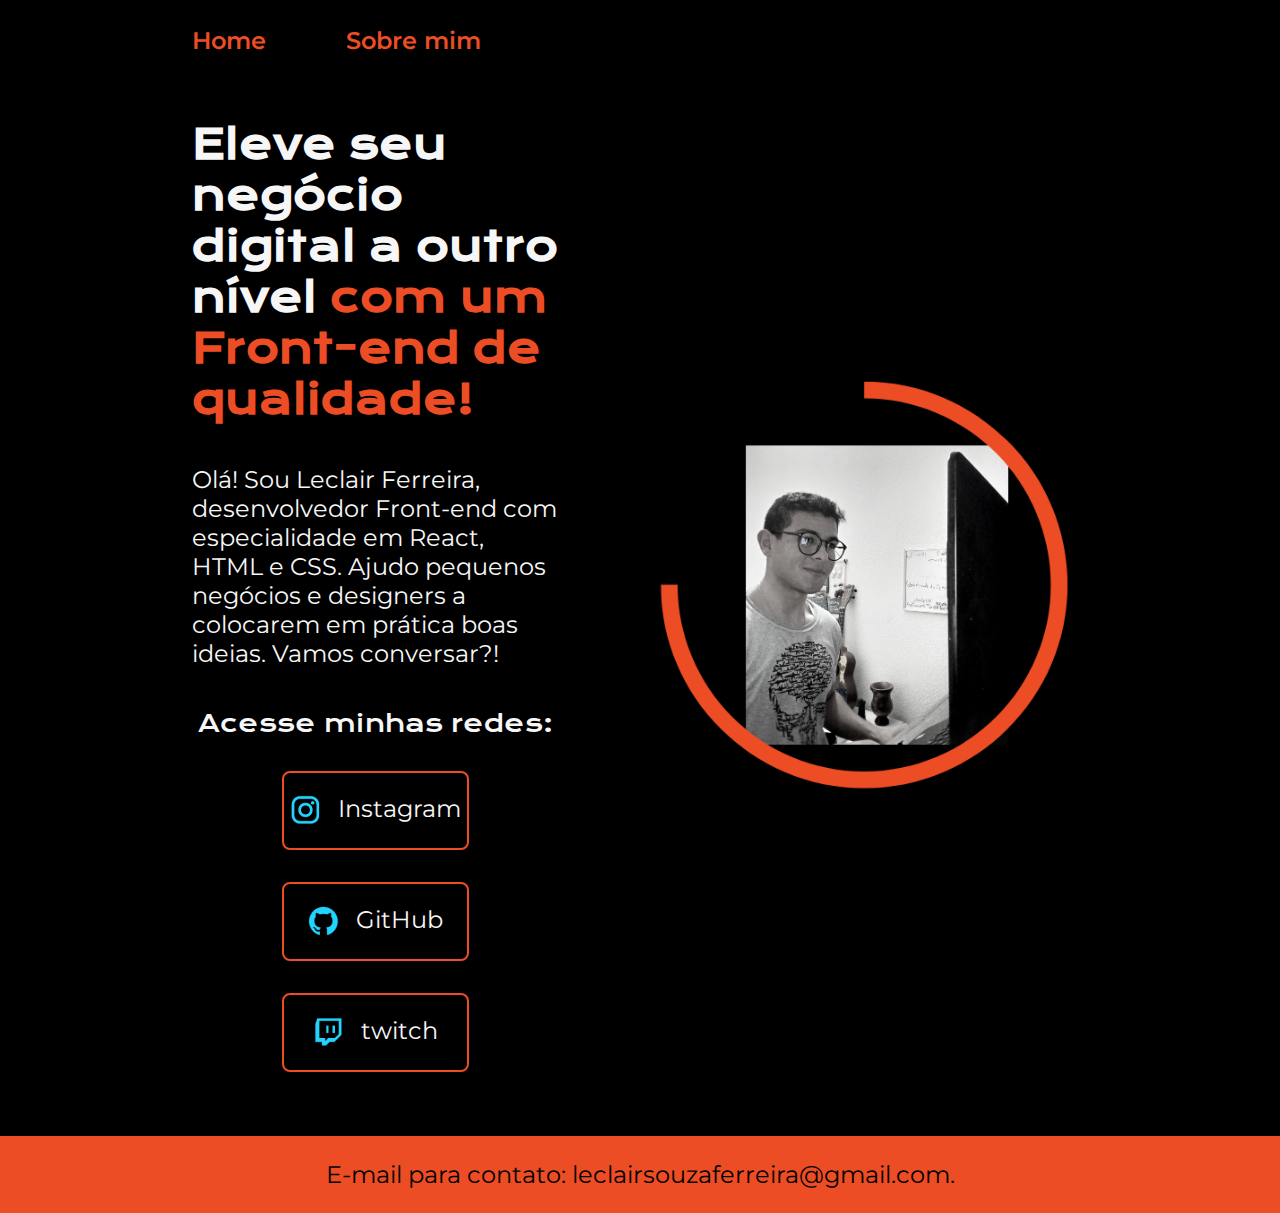
<file: index.html>
<!DOCTYPE html>
<html lang="pt-br">

<head>
    <meta charset="UTF-8"> 
    <meta http-equiv="X-UA-Compatible" content="IE=edge">
    <meta name="viewport" content="width=device-width, initial-scale=1.0">
    <title>Portifolio</title>
    <link rel="stylesheet" href="./estyles/style.css">
</head>

<body>

    <header class="cabecalho">
        <nav class="cabecalho__menu">
            <a class="cabecalho__menu__link" href="index.html">Home</a>  
            <a class="cabecalho__menu__link" href="about.html">Sobre mim</a>
        </nav>
    </header>

    <main class="apresentacao">

        <section class="apresentacao__conteudo">
        <h1 class="apresentacao__conteudo__titulo">Eleve seu negócio digital a outro nível 
            <strong class="titulo-destaque">com um Front-end de qualidade!
            </strong></h1>

            <p class="apresentacao__conteudo__txt">Olá! Sou Leclair Ferreira, desenvolvedor
            Front-end com especialidade em React, HTML e
            CSS. Ajudo pequenos negócios e designers a 
            colocarem em prática boas ideias. Vamos 
            conversar?!</p>

        <div class="apresentacao__link">

            <h2 class="apresentacao__link__subtitulo">Acesse minhas redes:</h2>
            <a class="apresentacao__links__link" href="https://www.instagram.com/leclairsf/">
                <img src="./assets/instagram.png">
                Instagram</a>
            <a class="apresentacao__links__link" href="https://github.com/LeclairSF">
                <img src="./assets/github.png">
                GitHub
            </a>
            <a class="apresentacao__links__link" href="https://twitch.tv">
                <img src="./assets/twitch.png">
                twitch</a>
        </div>

        </section>

            <img class="apresentacao__imagem"src="./assets/imagem.png" alt="Foto de Leclair Ferreira programando">
    </main>
    <footer class="rodape">
        <p>E-mail para contato: leclairsouzaferreira@gmail.com.</p>
    </footer>
</body>
</html>
</file>
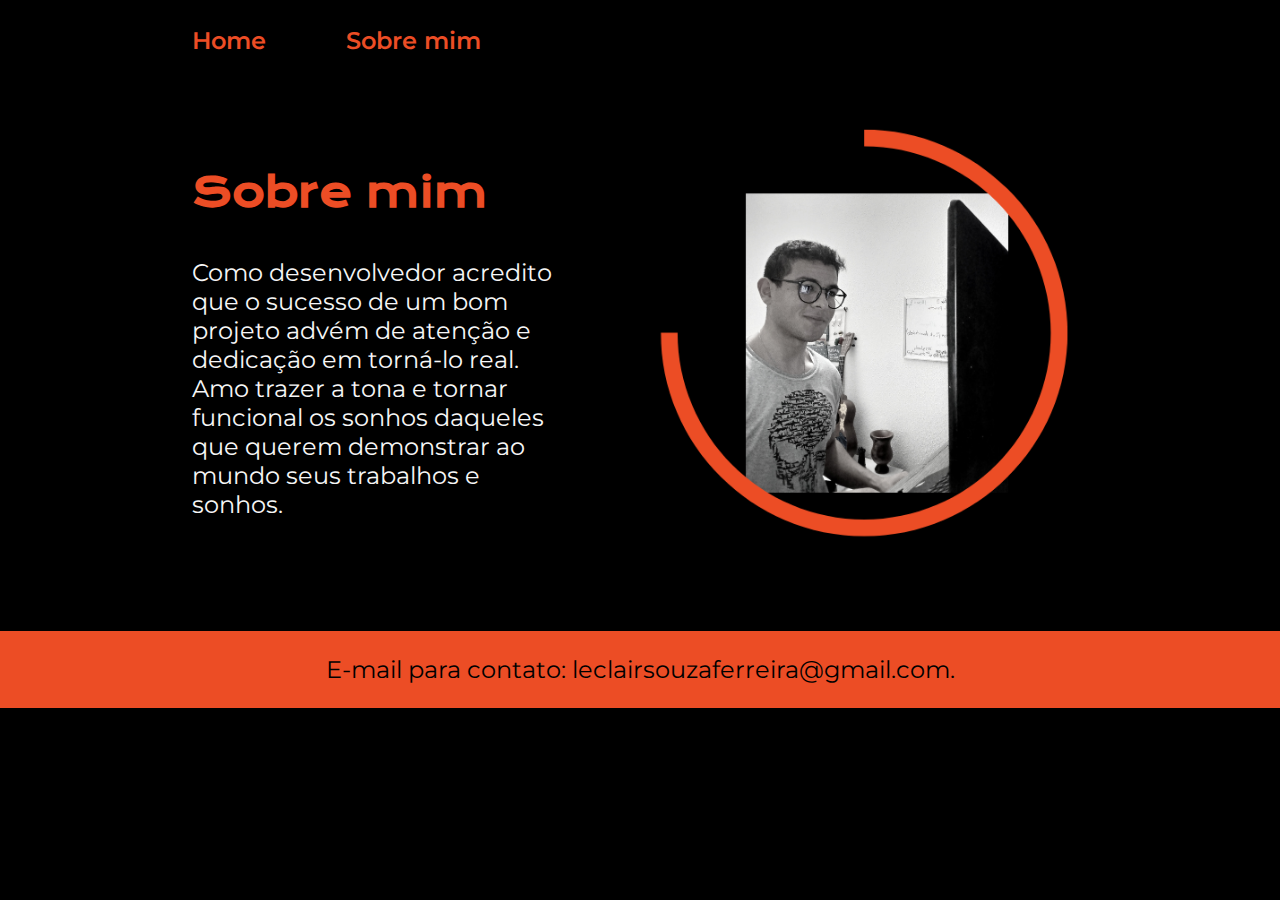
<file: about.html>
<!DOCTYPE html>
<html lang="pt-br">

<head>
    <meta charset="UTF-8">
    <meta name="viewport" content="width=device-width, initial-scale=1.0">
    <title>Sobre mim</title>
    <link rel="stylesheet" href="./estyles/style.css">
</head>

<body>
    <header class="cabecalho">
        <nav class="cabecalho__menu">
        <a class="cabecalho__menu__link" href="index.html">Home</a>  
        <a class="cabecalho__menu__link" href="about.html">Sobre mim</a>
    </nav>
</header>

    <main class="apresentacao">
        <section class="apresentacao__conteudo">
            <h1 class="apresentacao__conteudo__titulo"><strong class="titulo-destaque"> Sobre mim </strong></h1>
            <p class="apresentacao__conteudo__txt">Como desenvolvedor acredito que o sucesso de um bom projeto advém de atenção e dedicação em torná-lo real. Amo trazer a tona e tornar funcional os sonhos daqueles que querem demonstrar ao mundo seus trabalhos e sonhos. </p>
        </section>

        <img class="apresentacao__imagem" src="./assets/imagem.png" alt="Foto de Leclair">
    </main>

    <footer class="rodape">
        <p>E-mail para contato: leclairsouzaferreira@gmail.com.</p>
    </footer>
    
</body>

</html>
</file>
<file: estyles/style.css>
@import url('https://fonts.googleapis.com/css2?family=Krona+One&display=swap');
@import url('https://fonts.googleapis.com/css2?family=Krona+One&family=Montserrat:ital@1&display=swap');
@import url('https://fonts.googleapis.com/css2?family=Montserrat:wght@600&display=swap');

.root {
--cor-primaria: #000000;
--cor-secundaria: #f6f6f6;
--cor-terciaria: #ec4d25;
}

*{
    margin: 0;
    padding: 0;
}

body{
    box-sizing: border-box;
    background-color: #000000;
    color: #F6F6F6;
}

.cabecalho {
    padding: 2% 0% 0% 15%;
}

    .cabecalho__menu {
        display: flex;
        gap: 80px;
    }
.cabecalho__menu__link{
    font-family: 'Montserrat', sans-serif;
    font-size: 1.5rem;
    color: #ec4d25;
    font-weight: 600;
    text-decoration: none;
}   
.apresentacao{
    padding: 5% 15%;
    display: flex;
    align-items: center;
    justify-content: space-between;
    gap: 82px;
}

.apresentacao__conteudo{
    width: 50%;
    display: flex;
    flex-direction: column;
    gap: 40px;
}

.apresentacao__conteudo__titulo{
    font-size: 2.5rem;
    font-family:  'Krona One', sans-serif;
}

.titulo-destaque {
    color: #ec4d25;}

.apresentacao__conteudo__txt {
    font-size: 1.5rem;
    font-family: 'Montserrat', sans-serif;
}

.apresentacao__link {
    display: flex;
    justify-content: space-between;
    flex-direction: column;
    align-items: center;
    gap: 32px;
}

.apresentacao__link__subtitulo {
    font-size: 1.5rem;
    font-family:  'Krona One', sans-serif;
    font-weight: 400;
}

.apresentacao__links__link {
    display: flex;
    justify-content: center;
    gap: 16px;
    background-color: #000000;
    width: 50%;
    text-align: center;
    border: 2px solid #ec4d25;
    border-radius: 8px;
    font-size: 10.5rem;
    font-weight: 600px;
    padding: 21.5px 0px;
    text-decoration: none;
    color: #F6F6F6;
    font-size: 1.5rem;
    font-family: 'Montserrat', sans-serif;

}

.apresentacao__links__link:hover {
    background-color: #272727;
    padding: 3%;
}

.apresentacao__imagem {
    width: 50%;
}

.rodape {
    color: #000000;
    background-color: #ec4d25;
    font-family: 'Montserrat', sans-serif;
    font-size: 1.5rem;
    font-weight: 400px;
    display: flex;
    flex-direction: column;
    text-align: center;
    padding: 24px;
}

.cabecalho__menu__link:hover {
    color: #F6F6F6;
}

@media (max-width: 1200px) {

    .cabecalho {
        padding: 10%;
    }

    .cabecalho__menu {
        justify-content: center;
        
    }

    .apresentacao {
        flex-direction: column-reverse;
        padding: 5%;
    }

    .apresentacao__conteudo {
        width: auto;
    }
}
</file>
